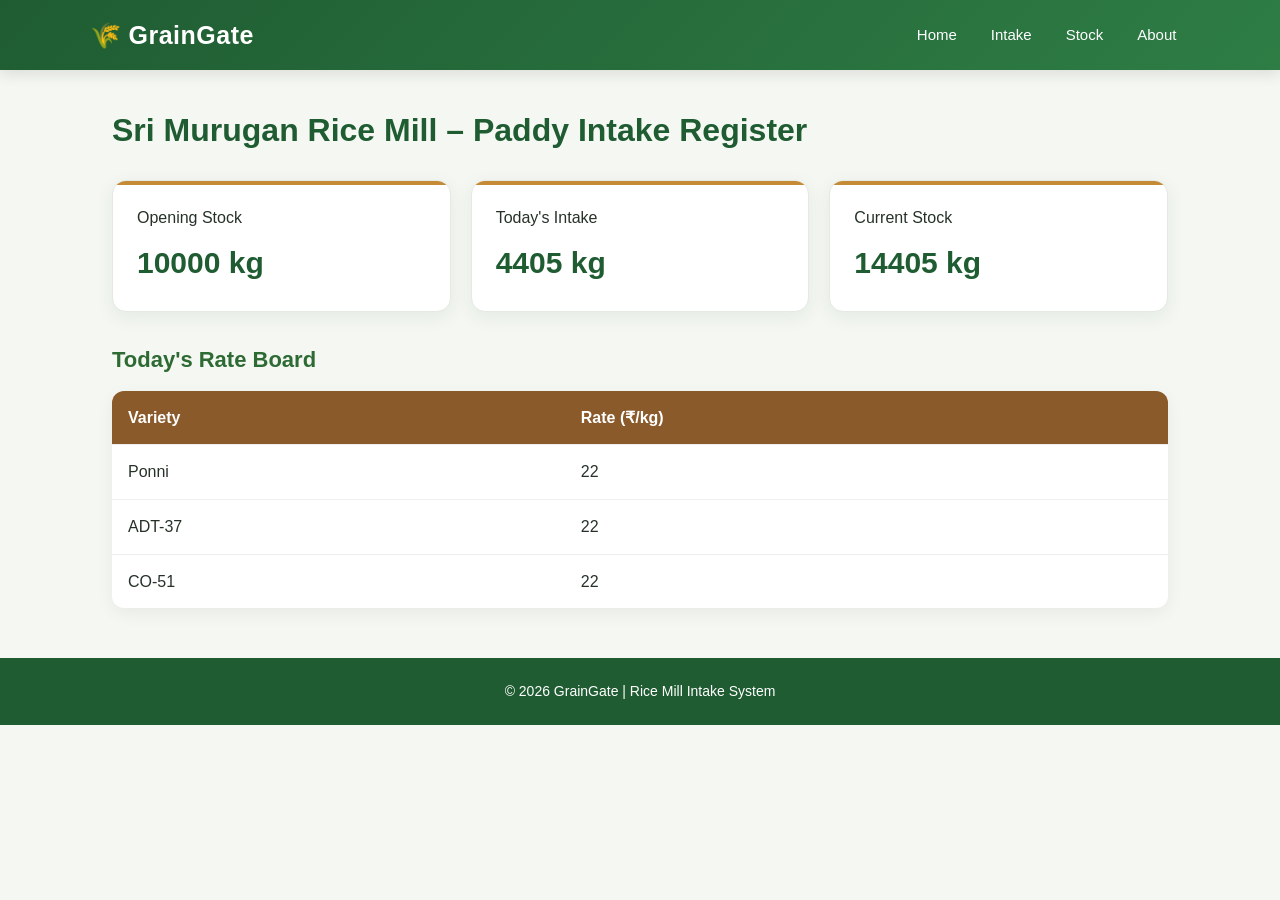
<file: index.html>
<!DOCTYPE html>
<html lang="en">
<head>
  <meta charset="UTF-8">
  <meta name="viewport" content="width=device-width, initial-scale=1.0">
  <title>GrainGate – Home</title>
  <link rel="stylesheet" href="css/style.css">
</head>
<body>
  <nav>
    <h2>🌾 GrainGate</h2>
    <div>
      <a href="index.html">Home</a>
      <a href="intake.html">Intake</a>
      <a href="stock.html">Stock</a>
      <a href="about.html">About</a>
    </div>
  </nav>

  <div class="container">
    <h1>Sri Murugan Rice Mill – Paddy Intake Register</h1>

    <div class="cards">
      <div class="card">Opening Stock<p id="openStock">-</p></div>
      <div class="card">Today's Intake<p id="todayIntake">-</p></div>
      <div class="card">Current Stock<p id="currentStock">-</p></div>
    </div>

    <h3>Today's Rate Board</h3>
    <table>
      <tr><th>Variety</th><th>Rate (₹/kg)</th></tr>
      <tr><td>Ponni</td><td>22</td></tr>
      <tr><td>ADT-37</td><td>22</td></tr>
      <tr><td>CO-51</td><td>22</td></tr>
    </table>
  </div>

  <footer>© 2026 GrainGate | Rice Mill Intake System</footer>
  <script src="js/script.js"></script>
</body>
</html>
</file>
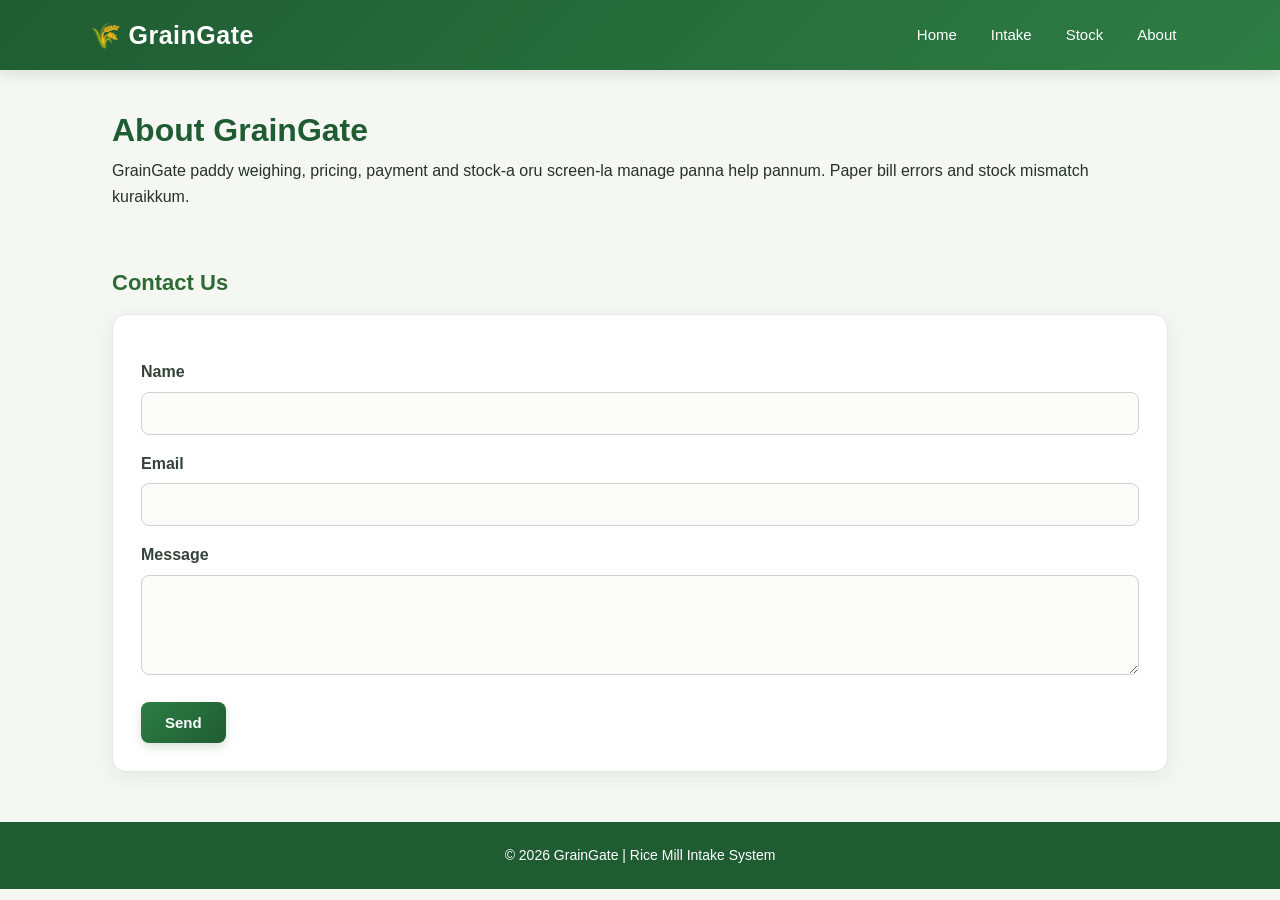
<file: about.html>
<!DOCTYPE html>
<html lang="en">
<head>
  <meta charset="UTF-8">
  <meta name="viewport" content="width=device-width, initial-scale=1.0">
  <title>GrainGate – About</title>
  <link rel="stylesheet" href="css/style.css">
</head>
<body>
  <nav>
    <h2>🌾 GrainGate</h2>
    <div>
      <a href="index.html">Home</a>
      <a href="intake.html">Intake</a>
      <a href="stock.html">Stock</a>
      <a href="about.html">About</a>
    </div>
  </nav>

  <div class="container">
    <h1>About GrainGate</h1>
    <p>GrainGate paddy weighing, pricing, payment and stock-a oru screen-la manage panna help pannum. Paper bill errors and stock mismatch kuraikkum.</p>
    <br>
    <h3>Contact Us</h3>
    <form id="contactForm">
      <label>Name</label>
      <input type="text" required>
      <label>Email</label>
      <input type="text" id="email">
      <span class="error" id="emailErr"></span>
      <label>Message</label>
      <textarea rows="4" required></textarea>
      <button type="submit">Send</button>
    </form>
  </div>

  <footer>© 2026 GrainGate | Rice Mill Intake System</footer>
  <script src="js/script.js"></script>
</body>
</html>
</file>
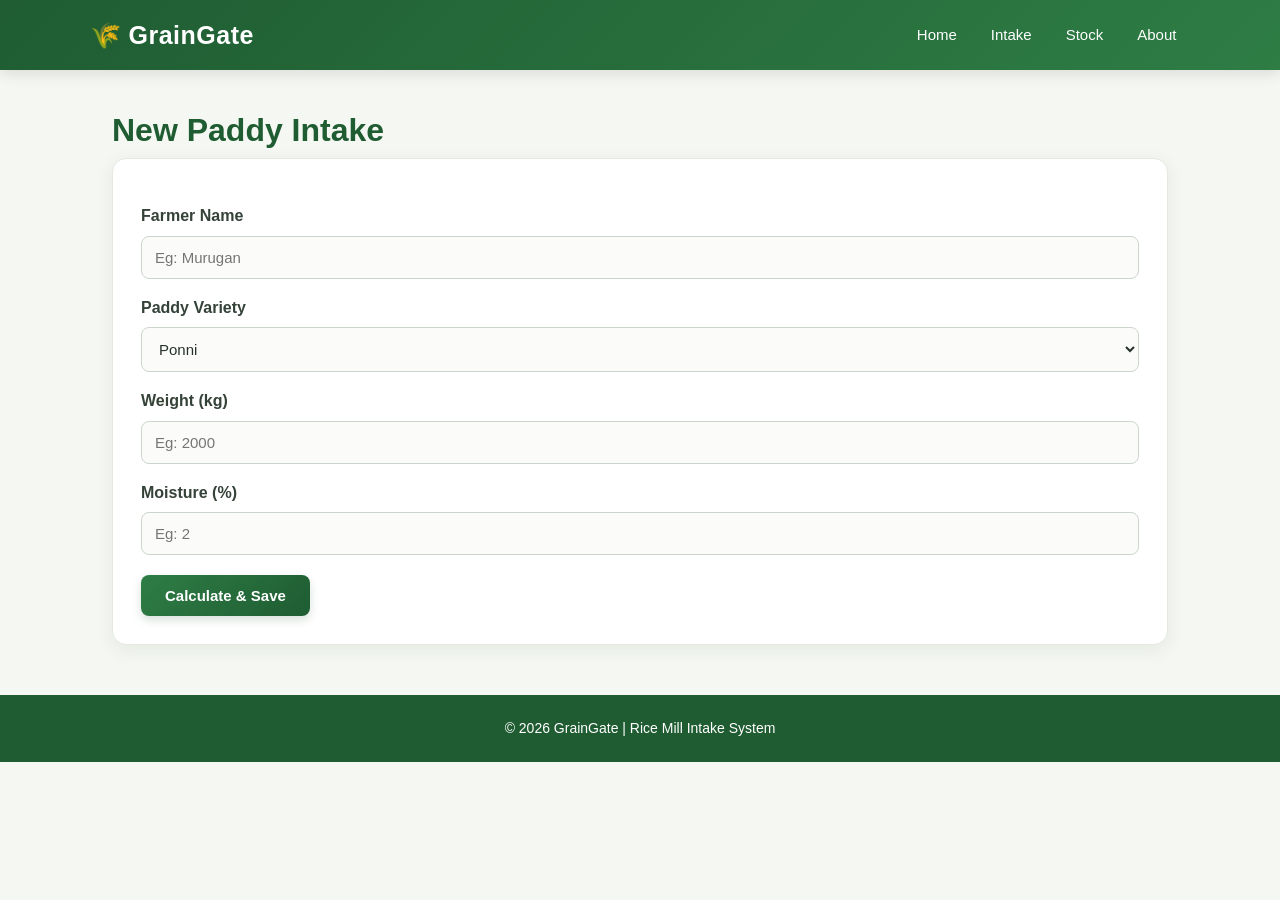
<file: intake.html>
<!DOCTYPE html>
<html lang="en">
<head>
  <meta charset="UTF-8">
  <meta name="viewport" content="width=device-width, initial-scale=1.0">
  <title>GrainGate – Intake</title>
  <link rel="stylesheet" href="css/style.css">
</head>
<body>
  <nav>
    <h2>🌾 GrainGate</h2>
    <div>
      <a href="index.html">Home</a>
      <a href="intake.html">Intake</a>
      <a href="stock.html">Stock</a>
      <a href="about.html">About</a>
    </div>
  </nav>

  <div class="container">
    <h1>New Paddy Intake</h1>
    <form id="intakeForm">
      <label>Farmer Name</label>
      <input type="text" id="name" placeholder="Eg: Murugan">
      <span class="error" id="nameErr"></span>

      <label>Paddy Variety</label>
      <select id="variety">
        <option>Ponni</option>
        <option>ADT-37</option>
        <option>CO-51</option>
      </select>

      <label>Weight (kg)</label>
      <input type="number" id="weight" placeholder="Eg: 2000">
      <span class="error" id="weightErr"></span>

      <label>Moisture (%)</label>
      <input type="number" id="moisture" placeholder="Eg: 2">
      <span class="error" id="moistErr"></span>

      <button type="submit">Calculate & Save</button>
      <div class="result" id="result"></div>
    </form>
  </div>

  <footer>© 2026 GrainGate | Rice Mill Intake System</footer>
  <script src="js/script.js"></script>
</body>
</html>
</file>
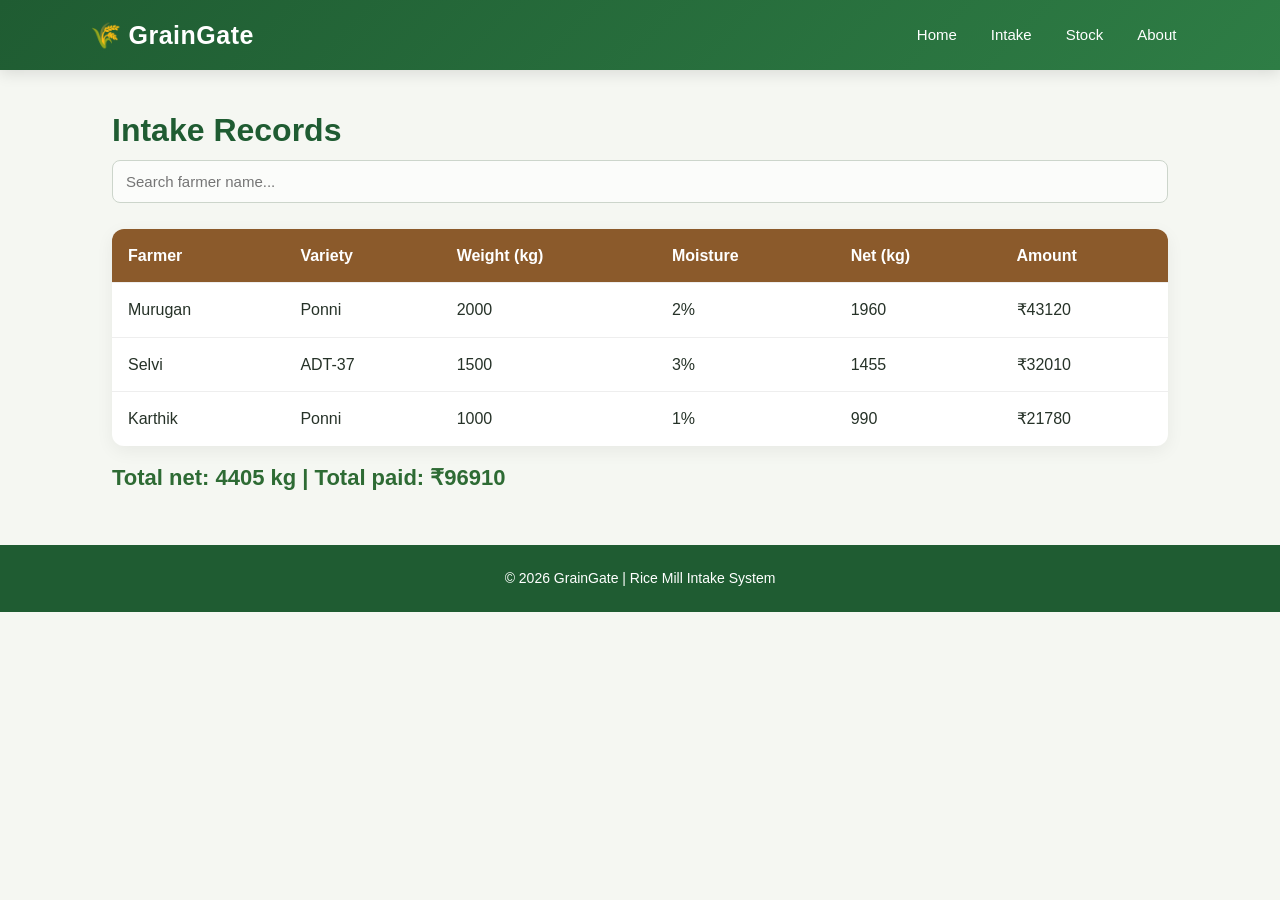
<file: stock.html>
<!DOCTYPE html>
<html lang="en">
<head>
  <meta charset="UTF-8">
  <meta name="viewport" content="width=device-width, initial-scale=1.0">
  <title>GrainGate – Stock</title>
  <link rel="stylesheet" href="css/style.css">
</head>
<body>
  <nav>
    <h2>🌾 GrainGate</h2>
    <div>
      <a href="index.html">Home</a>
      <a href="intake.html">Intake</a>
      <a href="stock.html">Stock</a>
      <a href="about.html">About</a>
    </div>
  </nav>

  <div class="container">
    <h1>Intake Records</h1>
    <input type="text" id="search" placeholder="Search farmer name..." onkeyup="searchFarmer()">
    <br><br>
    <table>
      <thead>
        <tr><th>Farmer</th><th>Variety</th><th>Weight (kg)</th><th>Moisture</th><th>Net (kg)</th><th>Amount</th></tr>
      </thead>
      <tbody id="stockBody"></tbody>
    </table>
    <h3 id="totals" style="margin-top:14px;"></h3>
  </div>

  <footer>© 2026 GrainGate | Rice Mill Intake System</footer>
  <script src="js/script.js"></script>
</body>
</html>
</file>
<file: css/style.css>
/* ================================
   GRAINGATE - MAIN STYLESHEET
   Paddy Intake & Rice Mill System
================================ */

/* ---------- RESET ---------- */

* {
  margin: 0;
  padding: 0;
  box-sizing: border-box;
  font-family: "Segoe UI", Arial, sans-serif;
}

html {
  scroll-behavior: smooth;
}

body {
  background: #f5f7f2;
  color: #263228;
  line-height: 1.6;
}


/* ---------- NAVIGATION ---------- */

nav {
  background: linear-gradient(135deg, #1f5c32, #2e7d45);
  min-height: 70px;
  padding: 0 7%;
  display: flex;
  justify-content: space-between;
  align-items: center;
  flex-wrap: wrap;
  box-shadow: 0 3px 15px rgba(0, 0, 0, 0.12);
}

nav h2 {
  color: #ffffff;
  font-size: 25px;
  letter-spacing: 0.5px;
}

nav div {
  display: flex;
  align-items: center;
  gap: 6px;
}

nav a {
  color: #ffffff;
  text-decoration: none;
  padding: 9px 14px;
  border-radius: 7px;
  font-size: 15px;
  font-weight: 500;
  transition: all 0.3s ease;
}

nav a:hover {
  background: rgba(255, 255, 255, 0.16);
  transform: translateY(-1px);
}


/* ---------- MAIN CONTAINER ---------- */

.container {
  max-width: 1100px;
  margin: 40px auto;
  padding: 0 22px;
}

h1 {
  color: #1f5c32;
  font-size: 32px;
  margin-bottom: 8px;
  line-height: 1.25;
}

h3 {
  color: #2e6b34;
  font-size: 22px;
  margin: 30px 0 14px;
}


/* ---------- DASHBOARD CARDS ---------- */

.cards {
  display: grid;
  grid-template-columns: repeat(3, 1fr);
  gap: 20px;
  margin: 30px 0;
}

.card {
  position: relative;
  background: #ffffff;
  padding: 24px;
  border-radius: 14px;
  border: 1px solid #e4e9e2;
  box-shadow: 0 5px 18px rgba(31, 92, 50, 0.08);
  overflow: hidden;
  transition: all 0.3s ease;
}

.card::before {
  content: "";
  position: absolute;
  top: 0;
  left: 0;
  width: 100%;
  height: 4px;
  background: #c58a35;
}

.card:hover {
  transform: translateY(-5px);
  box-shadow: 0 10px 25px rgba(31, 92, 50, 0.14);
}

.card p {
  color: #1f5c32;
  font-size: 30px;
  font-weight: 700;
  margin-top: 8px;
}


/* ---------- TABLE ---------- */

table {
  width: 100%;
  border-collapse: separate;
  border-spacing: 0;
  background: #ffffff;
  border-radius: 12px;
  overflow: hidden;
  box-shadow: 0 5px 18px rgba(0, 0, 0, 0.06);
}

th {
  background: #8b5a2b;
  color: #ffffff;
  font-weight: 600;
}

th,
td {
  padding: 14px 16px;
  text-align: left;
  border-bottom: 1px solid #eeeeee;
}

tbody tr:hover,
tr:hover {
  background: #f7faf5;
}

tr:last-child td {
  border-bottom: none;
}


/* ---------- FORMS ---------- */

form {
  background: #ffffff;
  padding: 28px;
  border-radius: 14px;
  border: 1px solid #e4e9e2;
  box-shadow: 0 5px 18px rgba(31, 92, 50, 0.08);
  margin-bottom: 24px;
}

label {
  display: block;
  margin-top: 16px;
  margin-bottom: 5px;
  font-weight: 600;
  color: #344238;
}

input,
select,
textarea {
  width: 100%;
  padding: 12px 13px;
  margin-top: 2px;
  border: 1px solid #ccd5cb;
  border-radius: 8px;
  background: #fbfcfa;
  color: #263228;
  font-size: 15px;
  outline: none;
  transition: all 0.25s ease;
}

input:focus,
select:focus,
textarea:focus {
  border-color: #2e7d45;
  box-shadow: 0 0 0 3px rgba(46, 125, 69, 0.10);
  background: #ffffff;
}

textarea {
  min-height: 100px;
  resize: vertical;
}


/* ---------- BUTTON ---------- */

button {
  margin-top: 20px;
  padding: 12px 24px;
  background: linear-gradient(135deg, #2e7d45, #1f5c32);
  color: #ffffff;
  border: none;
  border-radius: 8px;
  cursor: pointer;
  font-size: 15px;
  font-weight: 600;
  box-shadow: 0 4px 10px rgba(31, 92, 50, 0.18);
  transition: all 0.3s ease;
}

button:hover {
  transform: translateY(-2px);
  box-shadow: 0 7px 16px rgba(31, 92, 50, 0.25);
}

button:active {
  transform: translateY(0);
}


/* ---------- ERROR / RESULT ---------- */

.error {
  color: #c0392b;
  font-size: 13px;
  margin-top: 4px;
}

.result {
  background: #eaf6ec;
  color: #245b31;
  padding: 16px;
  border-radius: 10px;
  margin-top: 16px;
  border-left: 4px solid #2e7d45;
  display: none;
}


/* ---------- FOOTER ---------- */

footer {
  text-align: center;
  padding: 22px;
  background: #1f5c32;
  color: #ffffff;
  margin-top: 50px;
  font-size: 14px;
}


/* ---------- SIMPLE ANIMATION ---------- */

.container {
  animation: pageLoad 0.5s ease;
}

@keyframes pageLoad {
  from {
    opacity: 0;
    transform: translateY(8px);
  }

  to {
    opacity: 1;
    transform: translateY(0);
  }
}


/* ---------- RESPONSIVE DESIGN ---------- */

@media (max-width: 800px) {

  nav {
    padding: 15px 20px;
  }

  nav div {
    margin-top: 8px;
    flex-wrap: wrap;
  }

  .cards {
    grid-template-columns: 1fr;
  }

  h1 {
    font-size: 27px;
  }
}


@media (max-width: 600px) {

  nav {
    flex-direction: column;
    align-items: flex-start;
    gap: 10px;
    padding: 16px 20px;
  }

  nav div {
    width: 100%;
  }

  nav a {
    padding: 8px 10px;
  }

  .container {
    margin: 25px auto;
    padding: 0 15px;
  }

  h1 {
    font-size: 24px;
  }

  h3 {
    font-size: 20px;
  }

  .card {
    padding: 20px;
  }

  th,
  td {
    padding: 11px;
    font-size: 14px;
  }

  form {
    padding: 20px;
  }
}
</file>
